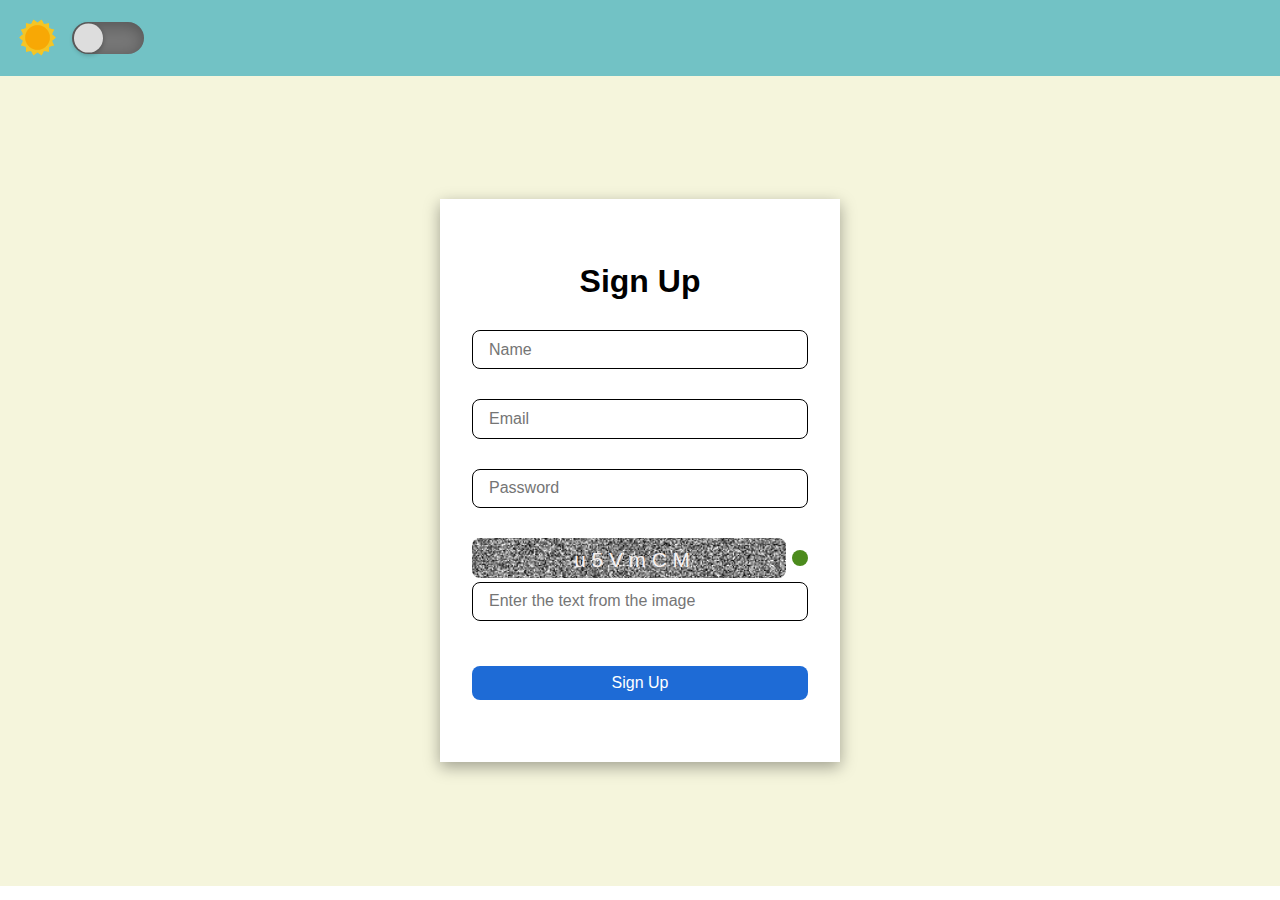
<file: index.html>
<!DOCTYPE html>
<html lang="en">
  <head>
    <meta charset="UTF-8" />
    <meta http-equiv="X-UA-Compatible" content="IE=edge" />
    <meta name="viewport" content="width=device-width, initial-scale=1.0" />
    <link
      rel="stylesheet"
      href="https://cdnjs.cloudflare.com/ajax/libs/font-awesome/6.3.0/css/all.min.css"
      integrity="sha512-SzlrxWUlpfuzQ+pcUCosxcglQRNAq/DZjVsC0lE40xsADsfeQoEypE+enwcOiGjk/bSuGGKHEyjSoQ1zVisanQ=="
      crossorigin="anonymous"
      referrerpolicy="no-referrer"
    />
    <link rel="stylesheet" href="/Styles/style.css" />
    <title>Sign Up</title>
  </head>
  <body>
    <header>
      <!-- darkmode -->
      <div class="dark_mode">
        <img src="/images/sun.png" alt="light mode" class="light-mode" />
        <img
          src="/images/moon.png"
          alt="light mode"
          class="dark-mode display"
        />
        <div class="toggle">
          <div class="circle"></div>
        </div>
      </div>
    </header>
    <div class="container">
      <div class="inner-container">
        <h1 class="sign-up">Sign Up</h1>
        <form>
          <div class="input">
            <input type="text" placeholder="Name" class="name" required />
          </div>

          <div class="input">
            <input type="email" placeholder="Email" class="email" required />
          </div>
          <div class="input">
            <input
              type="password"
              placeholder="Password"
              class="password"
              required
            />
          </div>

          <!-- Captcha area -->
          <div class="captcha-area">
            <div class="captcha-img">
              <img src="/images/captcha.png" alt="captcha-img" />
              <span class="captcha"></span>
            </div>
            <button class="refresh-btn">
              <i class="fa-solid fa-arrows-rotate"></i>
            </button>
          </div>
          <input
            type="text"
            placeholder="Enter the text from the image"
            class="captcha-input"
            maxlength="6"
          />
          <p class="captcha-status"></p>
          <button class="signup-btn" type="submit">Sign Up</button>
        </form>
      </div>
    </div>

    <script src="/Scripts/script.js"></script>
  </body>
</html>
</file>
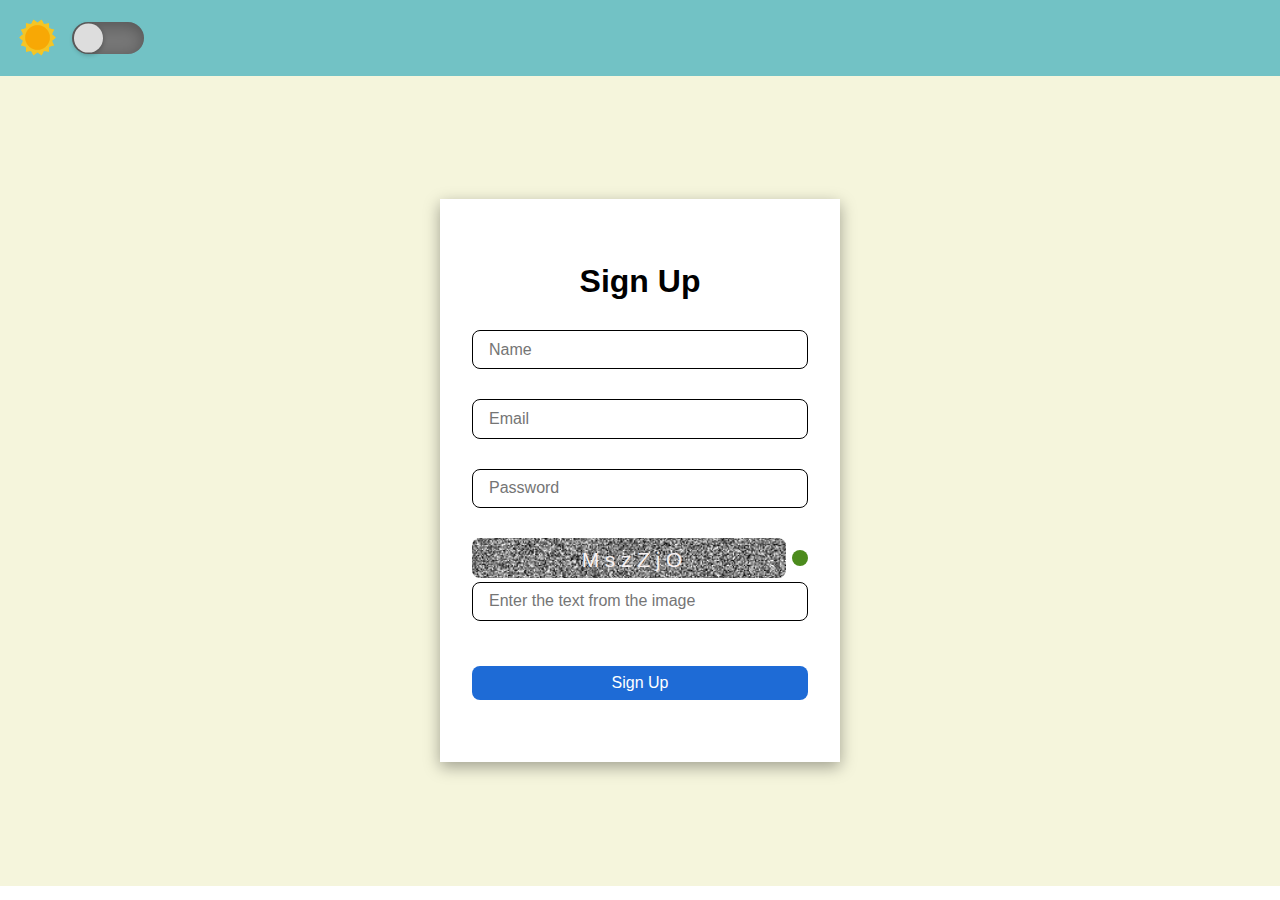
<file: Pages/index.html>
<!DOCTYPE html>
<html lang="en">
  <head>
    <meta charset="UTF-8" />
    <meta http-equiv="X-UA-Compatible" content="IE=edge" />
    <meta name="viewport" content="width=device-width, initial-scale=1.0" />
    <link
      rel="stylesheet"
      href="https://cdnjs.cloudflare.com/ajax/libs/font-awesome/6.3.0/css/all.min.css"
      integrity="sha512-SzlrxWUlpfuzQ+pcUCosxcglQRNAq/DZjVsC0lE40xsADsfeQoEypE+enwcOiGjk/bSuGGKHEyjSoQ1zVisanQ=="
      crossorigin="anonymous"
      referrerpolicy="no-referrer"
    />
    <link rel="stylesheet" href="/Styles/style.css" />
    <title>Sign In</title>
  </head>
  <body>
    <header>
      <!-- darkmode -->
      <div class="dark_mode">
        <img src="/images/sun.png" alt="light mode" class="light-mode " />
        <img src="/images/moon.png" alt="light mode" class="dark-mode display"  />
        <div class="toggle">
          <div class="circle"></div>
        </div>
      </div>
    </header>
    <div class="container">
      <div class="inner-container ">
         
        <h1 class="sign-up">Sign Up</h1>
        <form>
          <div class="input">
            <input type="text" placeholder="Name" class="name" required />
          </div>

          <div class="input">
            <input type="email" placeholder="Email" class="email" required />
          </div>
          <div class="input">
            <input
              type="password"
              placeholder="Password"
              class="password"
              required
            />
          </div>

          <!-- Captcha area -->
          <div class="captcha-area">
            <div class="captcha-img">
              <img src="/images/captcha.png" alt="captcha-img" />
              <span class="captcha"></span>
            </div>
            <button class="refresh-btn">
              <i class="fa-solid fa-arrows-rotate"></i>
            </button>
          </div>
          <input
            type="text"
            placeholder="Enter the text from the image"
            class="captcha-input"
          />
          <p class="captcha-status"></p>
          <button class="signup-btn" type="submit">Sign Up</button>
        </form>
      </div>
    </div>

    <script src="/Scripts/script.js"></script>
  </body>
</html>
</file>
<file: Styles/style.css>
* {
  margin: 0;
  padding: 0;
  box-sizing: border-box;
  font-family: sans-serif;
}

header {
  background-color: rgb(114, 194, 197);
  padding: 1.2rem;
  position: relative;
}

.container {
  width: 100%;
  height: 90vh;
  background: beige;
  display: flex;
  justify-content: center;
  align-items: center;
}

.inner-container {
  background-color: #fff;
  display: flex;
  flex-direction: column;
  box-shadow: rgba(0, 0, 0, 0.35) 0px 5px 15px;
  width: 25rem;
  padding: 2rem;
}

h1 {
  text-align: center;
  margin: 2rem 0 0 0;
}

input {
  width: 100%;
  padding: 0.6rem 1rem;
  font-size: 1rem;
  outline: none;
  border: 1px solid;
  border-radius: 0.5rem;
}

.input {
  margin: 30px 0;
}

.captcha-area {
  display: flex;
  align-items: center;
  justify-content: center;
}
.captcha-img {
  width: 100%;
  position: relative;
}
.captcha-img img {
  width: 98%;
  height: 40px;
  object-fit: cover;
  border-radius: 0.5rem;
}
.captcha {
  position: absolute;
  font-size: 1.3rem;
  color: #f8f2f2;
  text-align: center;
  top: 50%;
  left: 50%;
  transform: translate(-50%, -50%);
}
.refresh-btn {
  font-size: 1.2rem;
  padding: 0.5rem;
  margin-bottom: 3px;
  cursor: pointer;
  border-radius: 0.5rem;
  border: none;
  background-color: #4c8b1d;
  color: #fff;
  text-align: center;
}
.captcha-status {
  text-align: center;
  margin: 15px 0;
  color: red;
}

.signup-btn {
  width: 100%;
  padding: 0.5rem 0;
  font-size: 1rem;
  border-radius: 0.5rem;
  margin: 30px 0;
  cursor: pointer;
  background-color: #1e6bd6;
  border: none;
  outline: none;
  color: #fff;
}

.signup-btn:hover {
  background-color: #044fb7;
  box-shadow: rgba(30, 107, 214, 0.35) 0px 5px 15px;
}

/* dark mode */

.dark_mode {
  display: flex;
  align-items: center;
}

.dark_mode p {
  margin-right: 1rem;
  font-size: 1.2rem;
  color: #10171e;
}

.light-mode {
  width: 3%;
  margin-right: 1rem;
  display: block;
}
.dark-mode {
  width: 3%;
  margin-right: 1rem;
}

.display {
  display: none;
}

.toggle {
  width: 4.5rem;
  height: 2rem;
  background-color: #777;
  border-radius: 3rem;
  box-shadow: inset 0 0.2rem 1rem rgba(0, 0, 0, 0.3);
  position: relative;
  cursor: pointer;
}

.circle {
  width: 1.8rem;
  height: 1.8rem;
  margin: 0 0.1rem;
  background-color: #ddd;
  border-radius: 50%;
  position: absolute;
  top: 50%;
  left: 0;
  transform: translateY(-50%);
  box-shadow: 0 0.1rem 0.3rem rgba(0, 0, 0, 0.3);
  transition: all 0.1s linear;
}

.move {
  left: 2.5rem;
  background-color: #117abb;
}

.dark1 {
  background-color: #506279;
}

.dark2 {
  background-color: #10171e;
}

.light {
  color: #fff;
}


@media only screen and (max-width: 480px){
.light-mode {
  width: 12%;
  
}
.dark-mode {
  width: 12%;
 
}


.toggle {
  width: 3rem;
  height: 1rem;
  
}

.circle {
  width: 1.2rem;
  height: 1.5rem;
  
}

.captcha {
  font-size: 0.9rem;
  
}
}
@media only screen and (max-width: 280px){
.light-mode {
  width: 20%;
  
}
.dark-mode {
  width: 20%;
 
}


.toggle {
  width: 3rem;
  height: 1rem;
  
}

.circle {
  width: 1.2rem;
  height: 1.5rem;
  
}

.captcha {
  font-size: 0.8rem;
  
}
}
</file>
